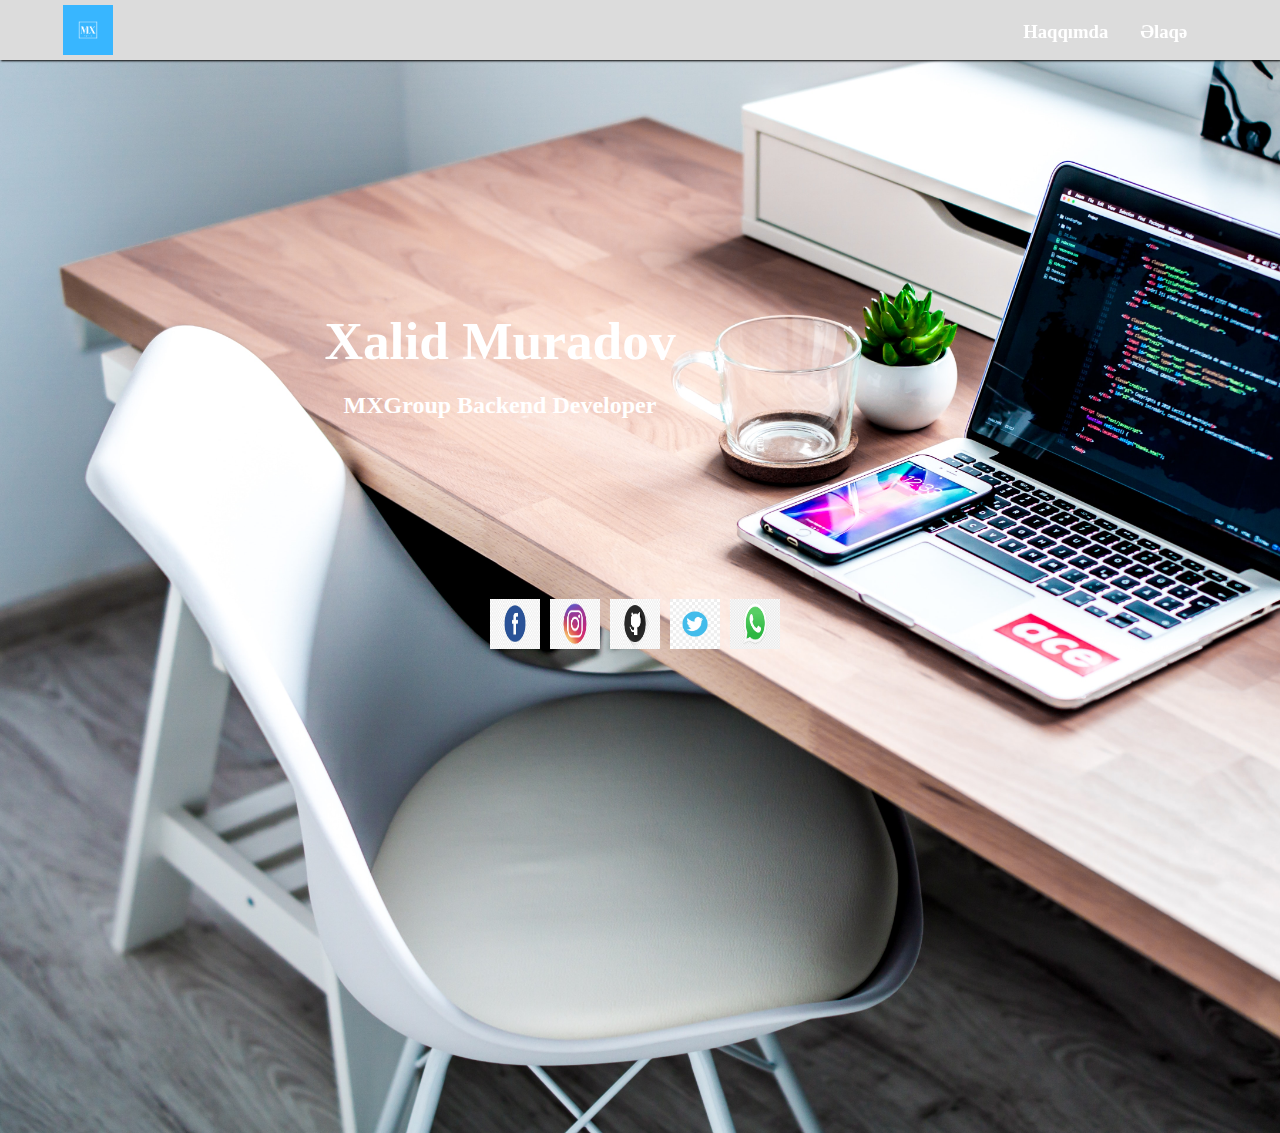
<file: assets/index.html>
<!DOCTYPE html>
<html >
    <head>
        <meta charset="UTF-8">
        <title>Xalid Muradov</title>
        <link rel="stylesheet" href="css/styles.css">
    </head>
    <body>
        <div class="div">
        <header>
            <nav>
                <div id="topMenu">
                    <li><a href="#" class="xalid"> <img src="img/mx.png"></a></li>
                    <li><a href="haq.html">Haqqımda</a></li>
                    <li><a href="contact.html">Əlaqə</a></li>
                </div>
            </nav>
        </header>
        <section>
            <div id="presentation"> 
               
                            <h1>Xalid Muradov</h1>
                            <h2>MXGroup Backend Developer</h2>
                            
                       
            </div>

         <aside>

            <ul>  
              
                <li class="a">
                    <a href="#" target="_blank"><img src="img/fblogo.jpg" alt=""></a>
                </li>
                <li class="a">
                    <a href="#" target="_blank"><img src="img/instalogo.jpg"></a>
                </li>
                <li class="a">
                <a href="#" target="_blank"><img src="img/githublogo.jpg"></a>
                </li>
                <li class="a">
                <a href="#" target="_blank"><img src="img/twitlogo.jpg"></a>
                </li>
                <li class="a">
                <a href="#" target="_blank"><img src="img/whatsaplogo.png"></a>
                </li>
            </ul>
        </aside>
               <section></div>
              </body>
</html>
</file>
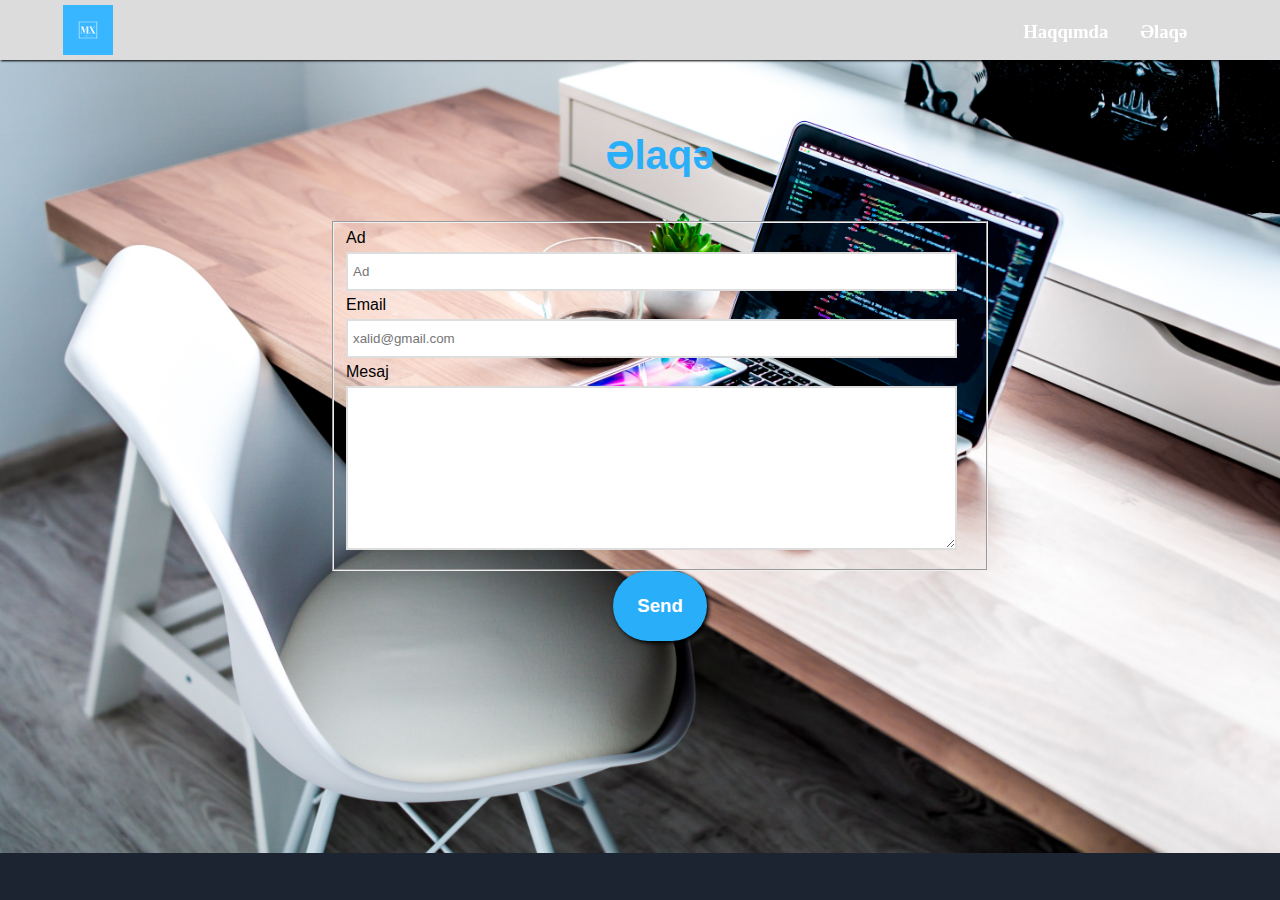
<file: assets/contact.html>
<!DOCTYPE html>
<html>
<head>
	<title></title>
	<meta charset="utf-8">
	<link rel="stylesheet" type="text/css" href="css/styles.css">
</head>
<body>
	 <header>
            <nav>
                <div id="topMenu">
                    <li><a href="#" class="xalid"> <img src="img/mx.png"></a></li>
                    <li><a href="haq.html">Haqqımda</a></li>
            
                    <li><a href="contact.html">Əlaqə</a></li>
                </div>
            </nav>
        </header>
                <div class="content">
        <section>
            <h2 align="center" class="b">Əlaqə</h2>
            <form action="#" method="post">
                <fieldset class="form">
                    <label>Ad 
                                <input type="text" name="name" placeholder="Ad" required>
                            </label>
                    <label>Email
                                <input type="email" name="email" placeholder="xalid@gmail.com" required>
                            </label>
                    <label>Mesaj
                                <textarea name="mesaj"></textarea>
                            </label>
                </fieldset>
                <input class="buton btn" type="submit" name="submit" value="Send">
            </form>
        </section>
  
    </div>
</body>
</html>
</file>
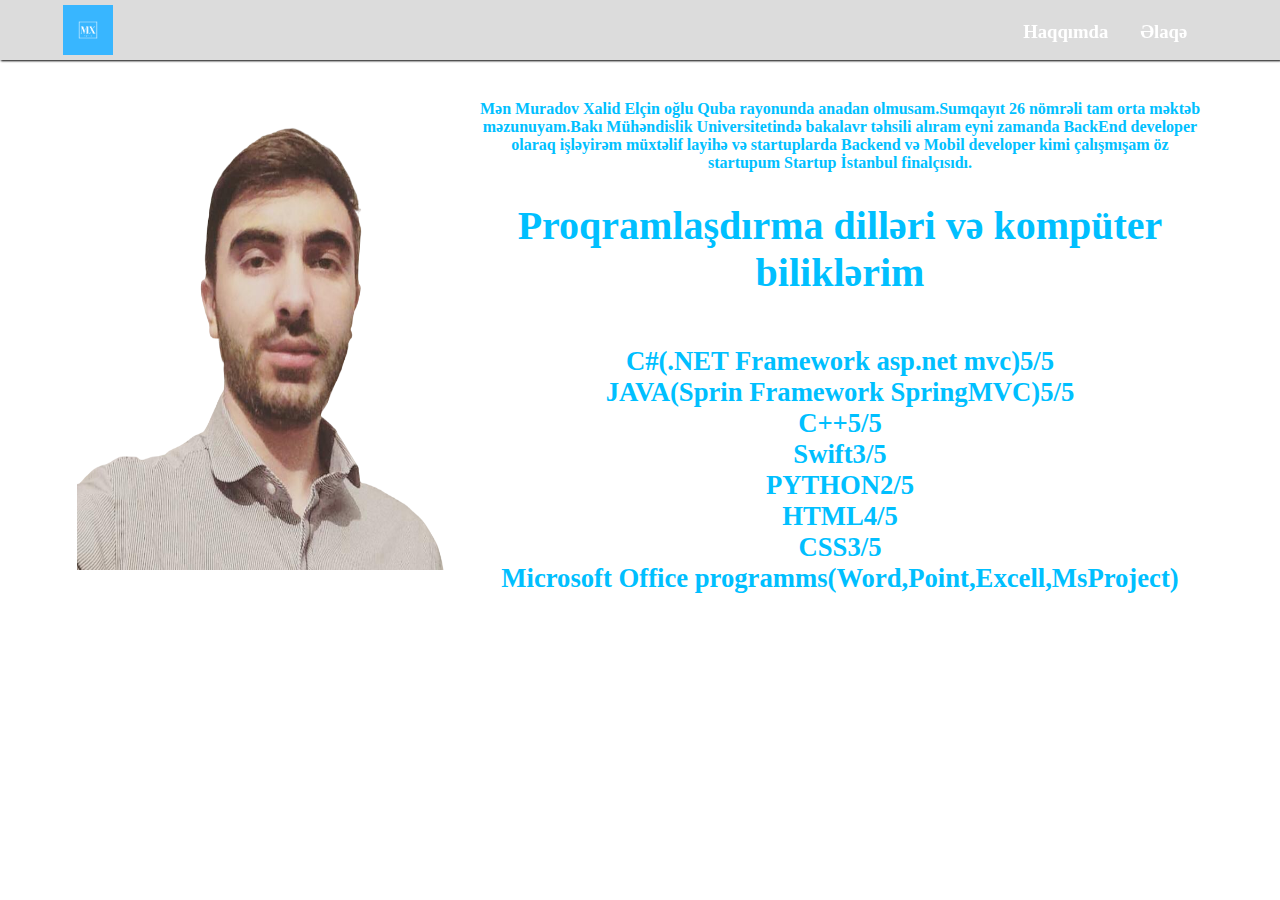
<file: assets/haq.html>
<!DOCTYPE html>
<html>
<head>
	<title></title>
	<meta charset="utf-8">
	<link rel="stylesheet" type="text/css" href="css/styles.css">
</head>
<body>
	 <header>
            <nav>
                <div id="topMenu">
                    <li><a href="#" class="xalid"> <img src="img/mx.png"></a></li>
                    <li><a href="haq.html">Haqqımda</a></li>
                    <li><a href="contact.html">Əlaqə</a></li>
                </div>
            </nav>
        </header>
        
            
<div id="about">
                
                <div> <img src="img/xalidd.png" class="x"></div>
                <div>
                <p><h4>Mən Muradov Xalid Elçin oğlu Quba rayonunda anadan olmusam.Sumqayıt 26 nömrəli tam orta məktəb məzunuyam.Bakı Mühəndislik Universitetində bakalavr təhsili alıram eyni zamanda BackEnd developer olaraq işləyirəm müxtəlif layihə və startuplarda Backend və Mobil developer kimi çalışmışam öz startupum Startup İstanbul finalçısıdı.</h4></p>
                    <h3>Proqramlaşdırma dilləri və kompüter biliklərim</h3> 
     <h1>C#(.NET Framework asp.net mvc)5/5 <br> JAVA(Sprin Framework SpringMVC)5/5 <br>C++5/5 <br>Swift3/5 <br>PYTHON2/5 <br>HTML4/5 <br>CSS3/5 <br>Microsoft Office programms(Word,Point,Excell,MsProject)</h1>
                </div>
            </div>   
</body>
</html>
</file>
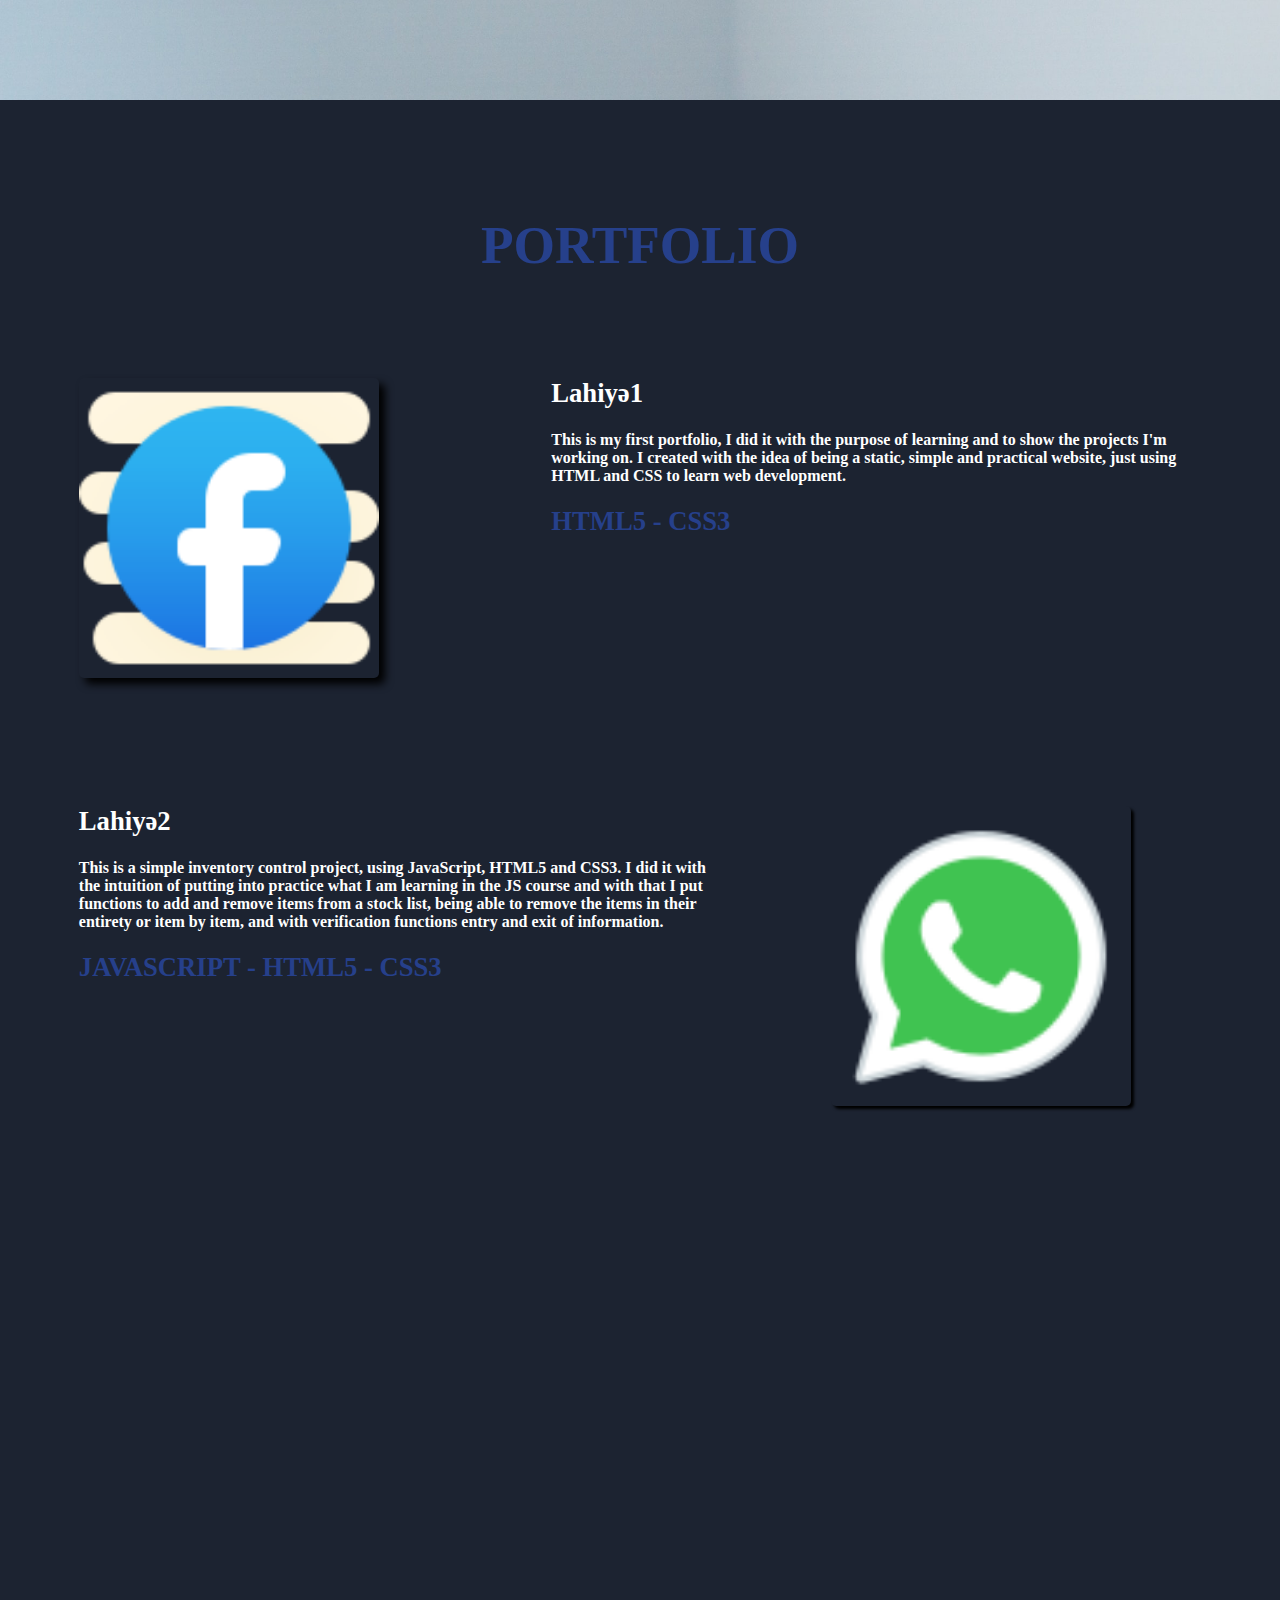
<file: assets/port.html>
<!DOCTYPE html>
<html>
<head>
	<title></title>
	<meta charset="utf-8">
	<link rel="stylesheet" type="text/css" href="css/styles.css">
</head>
<body>
 <div id="portfolio">
                <h2>PORTFOLIO</h2>
                <div id="first">
                    <table>
                        <tr>
                            <td width="50%" rowspan="2"><img src="img/face.png" width="300px"></td>
                            <td width="50%">
                                <h3>Lahiyə1</h3>
                                <p><h4>This is my first portfolio, I did it with the purpose of learning and to show the projects I'm working on. I created with the idea 
                                    of ​​being a static, simple and practical website, just using HTML and CSS to learn web development.</h4></p>
                                <h1>HTML5 - CSS3</h1> 
                               
                            </td>
                        </tr>
                    </table>
                </div>
                <div id="second">
                    <table>
                        <tr>
                            <td width="50%">
                                <h3>Lahiyə2</h3>
                                <p><h4>This is a simple inventory control project, using JavaScript, HTML5 and CSS3. I did it with the intuition of putting into practice 
                                    what I am learning in the JS course and with that I put functions to add and remove items from a stock list, being able to remove the 
                                    items in their entirety or item by item, and with verification functions entry and exit of information.</h4></p>
                                <h1>JAVASCRIPT - HTML5 - CSS3</h1> 
                                
                            </td>
                            <td  rowspan="2"><img src="img/wap.png" width="100px"></td>
                        </tr>
                    </table>
                </div>
             
            </div>
</body>
</html>
</file>
<file: assets/css/styles.css>
html, body {
    color: black;
    font-family: 'Montserrat', sans-serif;
    margin: 0%;
    padding: 0;
    scroll-behavior: smooth;
    text-decoration: none;
    background-color: rgb(28, 35, 49);
    background-image: url(../img/b.jpg);
    background-repeat: no-repeat;
    background-size: cover;
}
.div{
    height: 100%;
}
a {
    text-decoration: none;
    text-decoration-style: none;
}
.ul{
    display: flex;
    text-decoration: none;
    text-decoration-style: none;
    align-items: center;
    justify-content: center;
}
.aa{
        margin-right: 25px;

}

#topMenu {
    background-color:#DCDCDC;
    color: white;
    font-size: 14pt;
    font-family: "Times New Roman", Times, serif;
    font-weight: bolder;
    box-sizing: border-box;
    box-shadow: 1px 1px 2px #000000;
    display: flex;
    margin: 0%;
    width: 100%;
    height: 60px;
    position: fixed;
    padding-left: 6%;
    padding-right: 6%;
}

#topMenu li {
    list-style: none;
    display: block;
    align-content: center;
    padding: 20px 16px 16px 16px;
}
#topMenu li:first-child {
    margin-right: auto;
}

#topMenu img {
    margin-top: -15px;
    margin-left:-30px;
    width: 50px;
}
.xalid{
    margin-top: 0px;
}
#topMenu a {
 color: white;
}

#topMenu a:hover {
    color: #29aefa;
    transition: 0.3s;
}
aside ul {
    margin: 180px 490px;

}

.a {
    display: inline;
    background-color: transparent;
}

.a a {
    text-decoration: none;
    margin-right: 10px;
    background-color: transparent;

}



.a img {
    height: 50px;
    width: 50px;
     background-color: transparent;
}
#presentation {
    
    font-weight: bolder;
    display: block;
    width: 100%;
    box-sizing: border-box;
    padding: 0%;
    padding-top: 200px;
    color: white;
    text-align: center;
     font-family: "Times New Roman", Times, serif;
     
}

#presentation h1 {
    font-size: 40pt;
    font-weight: bolder;
    margin-bottom: 0%;
    margin-top: 10px;
      text-align: center;
       font-family: "Times New Roman", Times, serif;
}

#presentation h2 {
    font-weight: bolder;
    margin-top: 20px;
       font-family: "Times New Roman", Times, serif;
}

#presentation h3 {
    font-size: 40pt;
    font-weight: bolder;
    margin-bottom: 0%;
}



.x{
    width: 400px;
    height: 500px;
}

#about {
    background-color: white;
    font-weight: bolder;
    text-align: center;
    display: flex;
    flex-direction: row;
    height: 100vh;
    width: 100%;
    box-sizing: border-box;
    padding: 70px 6% 0px 6%;
    margin: auto;
     font-family: "Times New Roman", Times, serif;
}

#about h1 {
    color:  #00BFFF;
 font-family: "Times New Roman", Times, serif;
     font-size: 20pt;
    font-weight: bolder;
    margin-top: 50px;
    margin-bottom: 50px;
}

#about h2 {
   font-family: "Times New Roman", Times, serif;
    color:  #00BFFF;
    font-size: 40pt;
    font-weight: bolder;
    margin-bottom: 0%;
}

#about h5 {
    margin-top: 0%;
    margin-bottom: 60px;
    font-size: 13pt;
     font-family: "Times New Roman", Times, serif;
}

#about h4, h3 {
    color:  #00BFFF;
    font-size: 12pt;
    margin-top: 30px;
    margin-bottom: 0%;
     font-family: "Times New Roman", Times, serif;

}

#about  h3{
    font-size: 40px;
}

aside ul{
    display: flex;
    margin-left:300px;
}


#portfolio {
    background-color: rgb(28, 35, 49);
    color: #ffffff;
    font-weight: bolder;
    display: flex;
    height: 220vh;
    width: 100%;
    box-sizing: border-box;
    padding: 70px 6% 60px 6%;
    margin-top: 100px;
    flex-direction: column;
     font-family: "Times New Roman", Times, serif;
}

#portfolio h2 {
     font-family: "Times New Roman", Times, serif;
    text-align: center;
    color: #26408B;
    font-size: 40pt;
    font-weight: bolder;
    margin-bottom: 40px;
}



#first table {
    margin-top: 60px;
    padding: 0%;
    vertical-align: top;
}

#first td {
    vertical-align: top;
    margin: 0%;
    padding: 0%;
}

#first h1 {
    color: #26408B;
 font-family: "Times New Roman", Times, serif;
     font-size: 20pt;
    font-weight: bolder;
    margin-bottom: 30px;
}

#first h3 {
    color: #ffffff;
     font-family: "Times New Roman", Times, serif;
    font-size: 20pt;
    font-weight: bolder;
    margin-top: 0%;
}

#first p {
    text-align: justify;
    width: 650px;
    font-size: 10pt;
}
#first img {
    width: 300px;
    box-sizing: border-box;
    border-radius: 5px;
    border: none;
    box-shadow: 6px 6px 9px #000000;
    margin-right: 100px;
}

#first img:hover {
    box-shadow: 3px 3px 9px #ffffff;
    transition: 0.3s;
}


#second table {
    margin-top: 120px;
    padding: 0%;
    vertical-align: top;
}

#second td {
    vertical-align: top;
    margin: 0%;
    padding: 0%;
}

#second h1 {
    color: #26408B;
     font-family: "Times New Roman", Times, serif;
    font-size: 20pt;
    font-weight: bolder;
    margin-bottom: 30px;
}

#second h3 {
    color: #ffffff;
 font-family: "Times New Roman", Times, serif;
     font-size: 20pt;
    font-weight: bolder;
    margin-top: 0%;
}

#second p {
    text-align: justify;
    width: 650px;
    font-size: 10pt;
}



#second img {
    width: 300px;
    box-sizing: border-box;
    border-radius: 5px;
    border: none;
    box-shadow: 3px 3px 3px #000000;
    margin-left: 100px;
}

#second img:hover {
    box-shadow: 3px 3px 9px #ffffff;
    transition: 0.3s;
}



#contact {
    font-weight: bolder;
    text-align: center;
    display: flex;
    flex-direction: column;
    height: 95vh;
    width: 100%;
    box-sizing: border-box;
    padding: 70px 6% 0px 6%;
    margin: auto;
   
}
#contact a{
     text-decoration: none;
    text-decoration-style: none;
    width: 100px;

}
#contact h2 {
    font-family: "Times New Roman", Times, serif;
    color: #26408B;
    font-size: 40pt;
    font-weight: bolder;
    margin-bottom: 0px;
}



#contactIcon i {
    font-size: 80pt;
    color: #ffffff;
}




section,
.content {
    margin: 0 auto;
}

.content {
    width: 960px;
}



section {
    float: left;
    margin: 100px 150px ;
    width: 700px;
}

section,
 {
    height: fit-content;
}

section h2,
 {

   
    margin: 10px 20px;
}
.b{
 font-size: 40px;
   color:#29aefa;
}
section p,
section form,
section table {
    padding: 10px 20px;
    color: black;
}


hr {
    height: 1px;
    width: 95%;
}

.buton {
   background-color: #29aefa;
    color: #ffffff;
    font-size: 14pt;
    font-family: 'Staatliches', sans-serif;
    font-weight: bolder;
    border: none;
    box-shadow: 2px 2px 4px #000000;
    display: flex;
    box-sizing: border-box;
    padding: 24px;
    border-radius: 50px;
    margin: auto;
}

 .buton:hover {
    background-color: #ffffff;
    color: #29aefa;
    transition: 0.3s;
    cursor: pointer;
}

.content {
    flex: 1 0 auto;
}



.form label {
    color: black;
    cursor: pointer;
}

.form input {
    height: 25px;
}

.form textarea {
    height: 150px;
}

.form input,
.form textarea {
    width: 95%;
    padding: 5px;
}

.form input,
.form select,
.form textarea {
    border: 2px solid #dddddd;
    margin: 5px 0;
    
}
</file>
